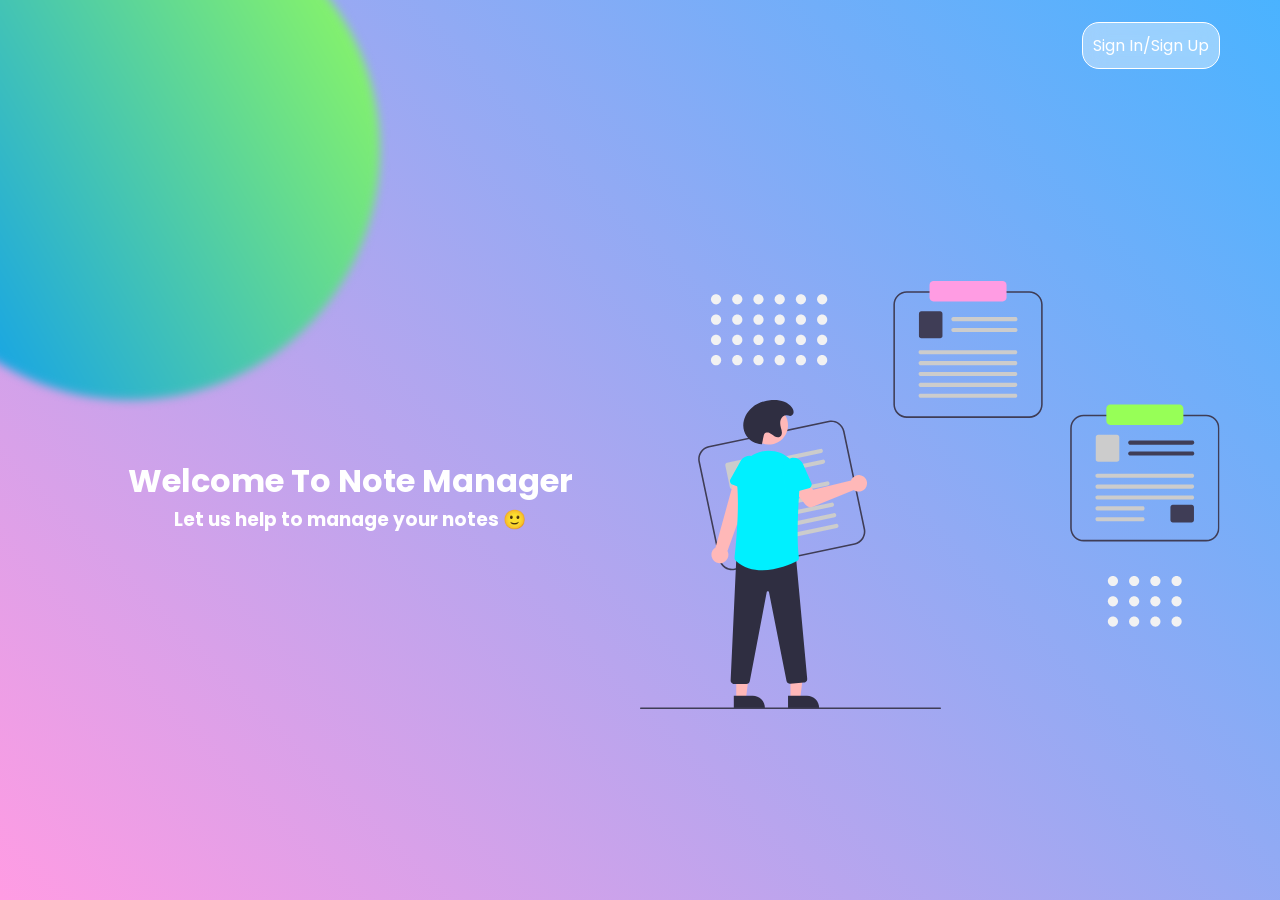
<file: index.html>
<!DOCTYPE html>
<html lang="en">
  <head>
    <meta charset="UTF-8" />
    <meta http-equiv="X-UA-Compatible" content="IE=edge" />
    <meta name="viewport" content="width=device-width, initial-scale=1.0" />
    <link rel="preconnect" href="https://fonts.googleapis.com">
<link rel="preconnect" href="https://fonts.gstatic.com" crossorigin>
<link href="https://fonts.googleapis.com/css2?family=Poppins:ital,wght@0,300;0,400;0,500;1,400;1,500&display=swap" rel="stylesheet">
    <link rel="stylesheet" href="./style.css">
    <title>Note Manager</title>
  </head>
  <body>
    <nav><div class="sign-in-sign-up">Sign In/Sign Up</div></nav>
    <main class="homepage-container">
      <div class="left-section">
        <h1>Welcome To Note Manager</h1>
        <h3>Let us help to manage your notes 🙂</h3>
      </div>
      <div class="right-section">
        <img class="image" src="./fontend/assets/homepage.svg"></img>
      </div>
    </main>

    <div class="circle1"></div>
    <div class="circle2"></div>

    <script src="./script.js"></script>
  </body>
</html>
</file>
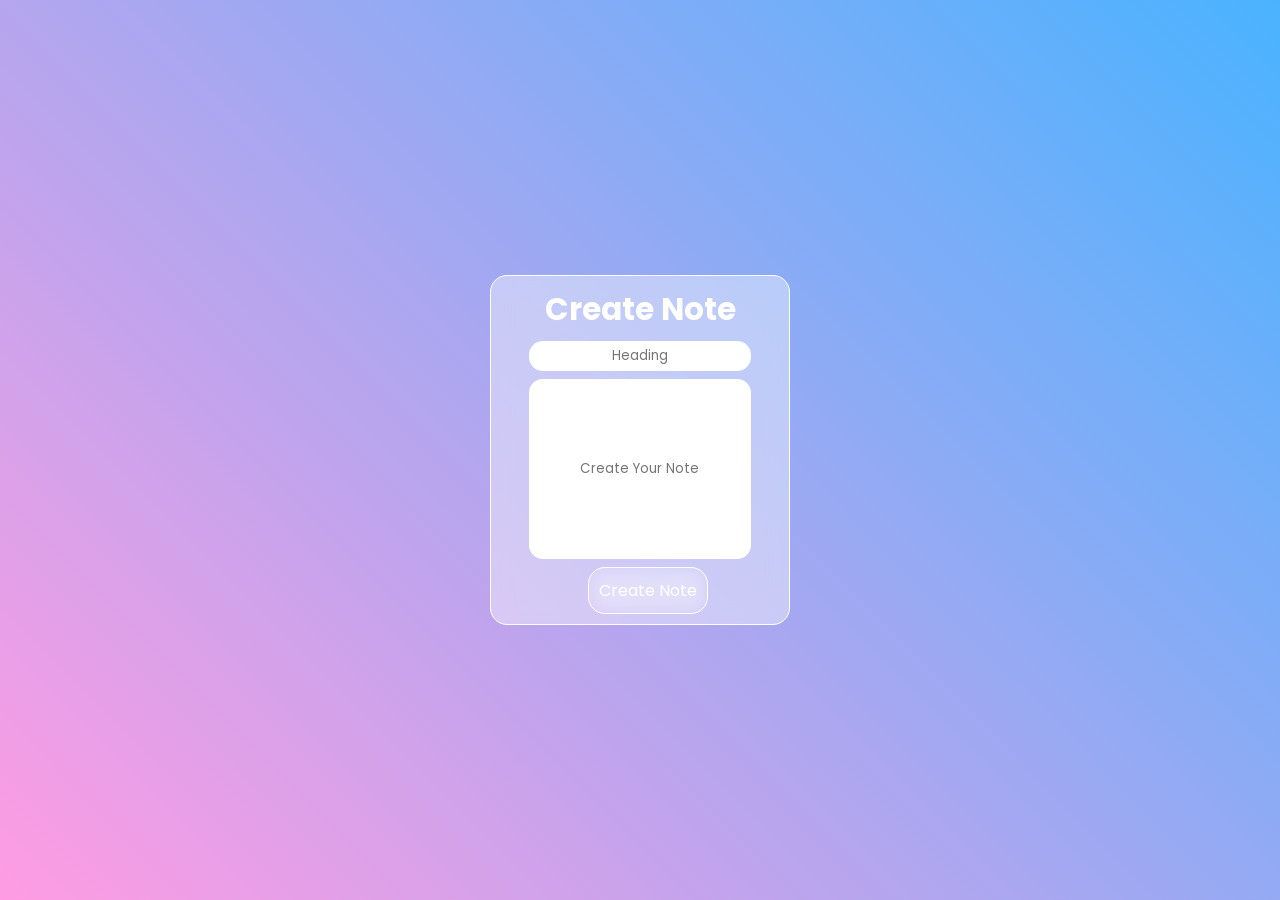
<file: fontend/pages/createNotes/index.html>
<!DOCTYPE html>
<html lang="en">
  <head>
    <meta charset="UTF-8" />
    <meta http-equiv="X-UA-Compatible" content="IE=edge" />
    <meta name="viewport" content="width=device-width, initial-scale=1.0" />
    <link rel="preconnect" href="https://fonts.googleapis.com" />
    <link rel="preconnect" href="https://fonts.gstatic.com" crossorigin />
    <link
      href="https://fonts.googleapis.com/css2?family=Poppins:ital,wght@0,300;0,400;0,500;1,400;1,500&display=swap"
      rel="stylesheet"
    />
    <link rel="stylesheet" href="./style.css" />
    <title>Create Notes</title>
  </head>
  <body>
    <div class="create-notes-container">
      <div class="heading">Create Note</div>
      <input
        maxlength="20"
        type="text"
        placeholder="Heading"
        class="create-note-heading"
      />
      <input
        maxlength="100"
        type="text"
        placeholder="Create Your Note"
        class="create-note-input"
      />

      <div class="create-note-button">Create Note</div>
    </div>
    <script src="./script.js"></script>
  </body>
</html>
</file>
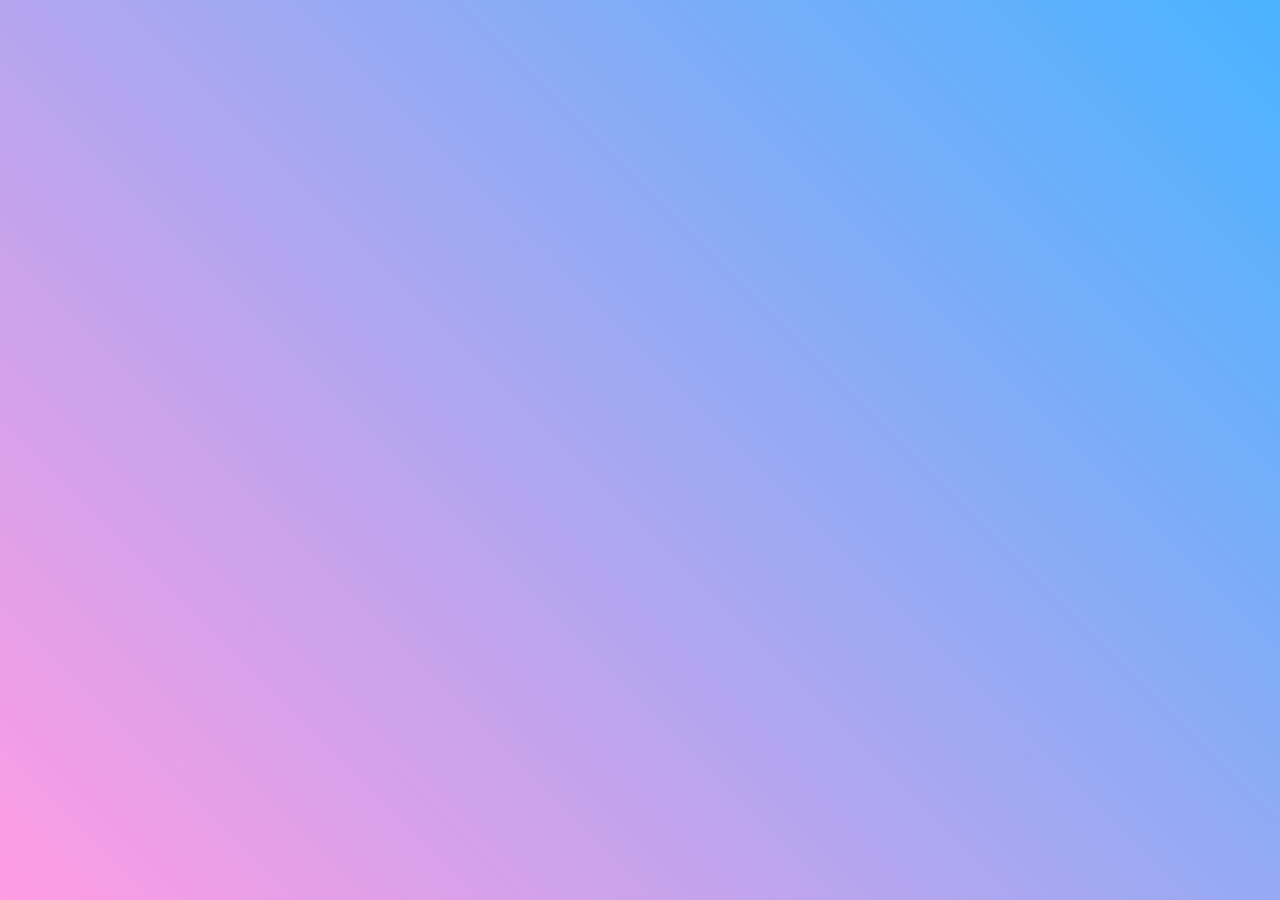
<file: fontend/pages/dashboard/index.html>
<!DOCTYPE html>
<html lang="en">
  <head>
    <meta charset="UTF-8" />
    <meta http-equiv="X-UA-Compatible" content="IE=edge" />
    <meta name="viewport" content="width=device-width, initial-scale=1.0" />
    <link rel="preconnect" href="https://fonts.googleapis.com" />
    <link rel="preconnect" href="https://fonts.gstatic.com" crossorigin />
    <link
      href="https://fonts.googleapis.com/css2?family=Poppins:ital,wght@0,300;0,400;0,500;1,400;1,500&display=swap"
      rel="stylesheet"
    />
    <link rel="stylesheet" href="./style.css" />
    <title>Dashboard</title>
  </head>
  <body>
    <nav>
      <div class="welcome">Welcome User</div>
      <div class="nav-controls">
        <div class="new-note nav-options">Create New Note</div>
        <div class="logout nav-options">Logout</div>
      </div>
    </nav>
    <main class="card-container">
      <!-- <div class="card" id="1">
        <div class="card-header">
          <div class="card-heading">Heading</div>
         <div class="options">
            <a href="../updateNotes/index.html?noteID=1"
            <div class="edit-note">
              <img class="image" src="./../../assets/editNote.svg" /></div
          ></a>
          
            <div class="delete-note">
              <img class="image" src="./../../assets/delete.svg" /></div>
         </div>
        </div>
        <div class="card-content">
          Lorem ipsum dolor sit amet consectetur, adipisicing elit. Quas,
          suscipit.
        </div>
      </div> -->
    </main>
    <script src="./script.js"></script>
  </body>
</html>
</file>
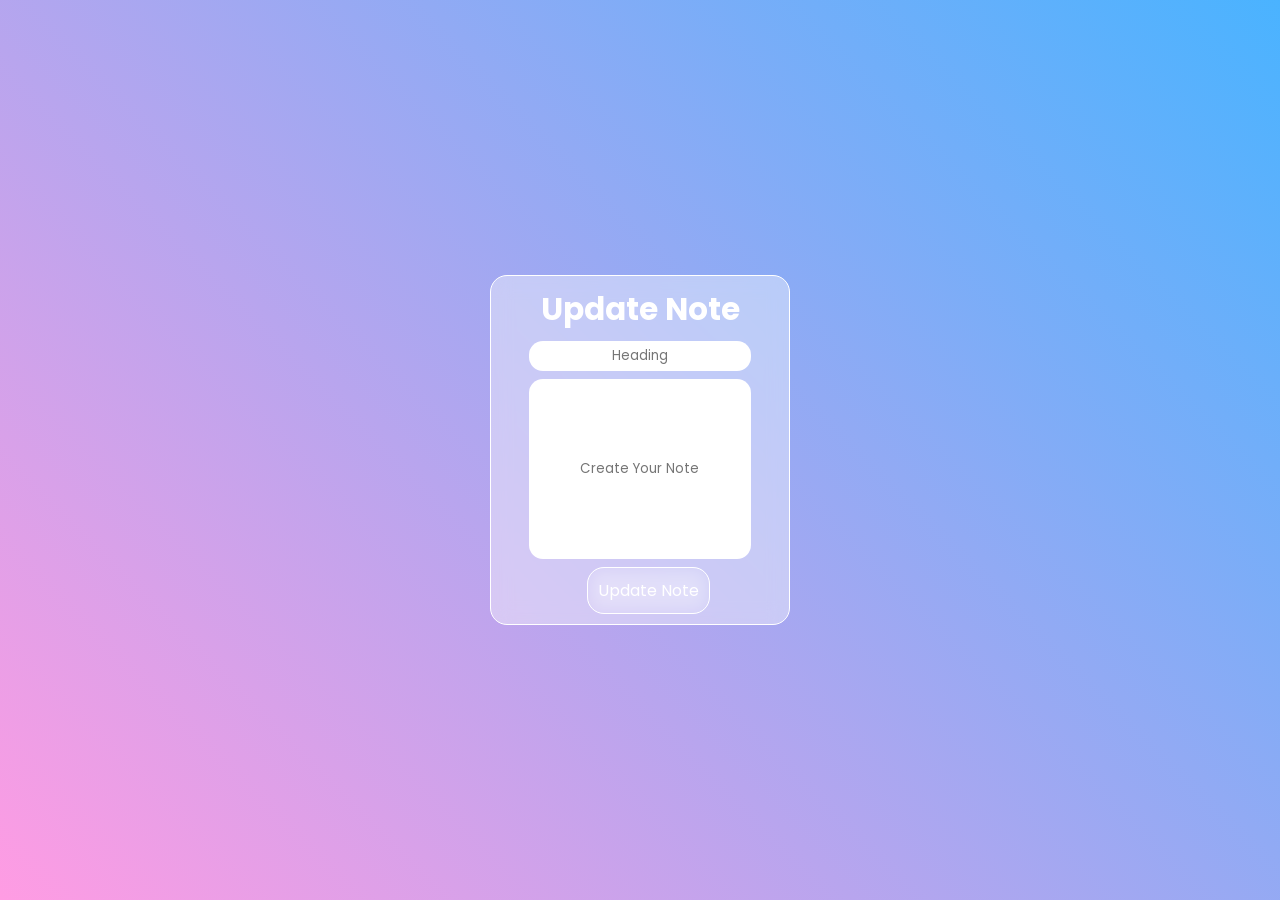
<file: fontend/pages/updateNotes/index.html>
<!DOCTYPE html>
<html lang="en">
  <head>
    <meta charset="UTF-8" />
    <meta http-equiv="X-UA-Compatible" content="IE=edge" />
    <meta name="viewport" content="width=device-width, initial-scale=1.0" />
    <link rel="preconnect" href="https://fonts.googleapis.com" />
    <link rel="preconnect" href="https://fonts.gstatic.com" crossorigin />
    <link
      href="https://fonts.googleapis.com/css2?family=Poppins:ital,wght@0,300;0,400;0,500;1,400;1,500&display=swap"
      rel="stylesheet"
    />
    <link rel="stylesheet" href="./style.css" />
    <title>Update Notes</title>
  </head>
  <body>
    <div class="create-notes-container">
      <div class="heading">Update Note</div>
      <input
        maxlength="20"
        type="text"
        placeholder="Heading"
        class="create-note-heading"
      />
      <input
        maxlength="100"
        type="text"
        placeholder="Create Your Note"
        class="create-note-input"
      />

      <div class="create-note-button">Update Note</div>
    </div>
    <script src="./script.js"></script>
  </body>
</html>
</file>
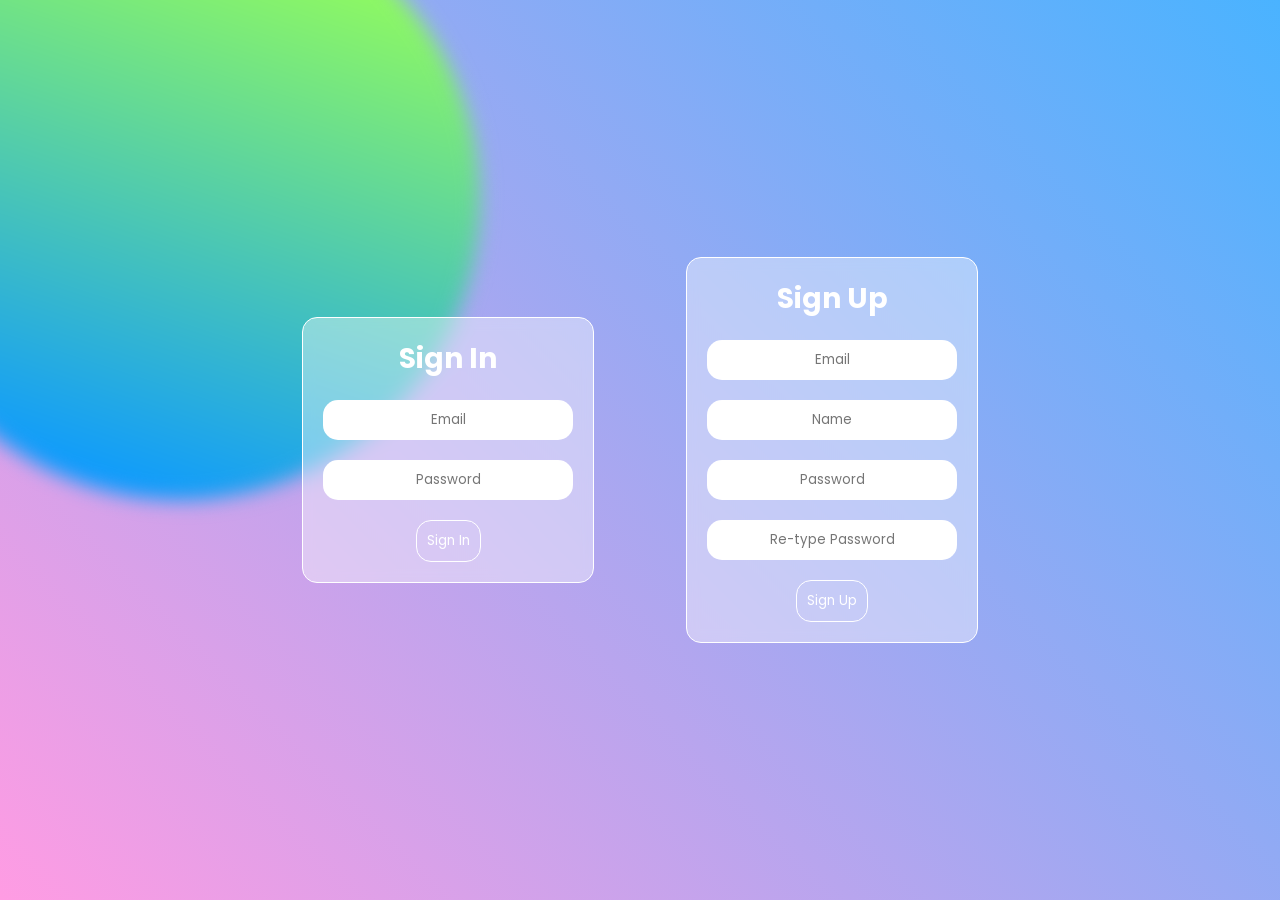
<file: fontend/pages/signInsignUp/authenticate.html>
<!DOCTYPE html>
<html lang="en">
  <head>
    <meta charset="UTF-8" />
    <meta http-equiv="X-UA-Compatible" content="IE=edge" />
    <meta name="viewport" content="width=device-width, initial-scale=1.0" />
    <link rel="preconnect" href="https://fonts.gstatic.com" />
    <link
      href="https://fonts.googleapis.com/css2?family=Poppins:wght@400;700&display=swap"
      rel="stylesheet"
    />
    <link rel="stylesheet" href="style.css" />
    <title>NoteTaker</title>
  </head>
  <body>
    <div class="form-container">
      <div class="sign-in-form-container">
        <form class="signin-form">
          <div class="form-heading">Sign In</div>
          <input class="signin-email" type="text" placeholder="Email" />
          <input
            class="signin-password"
            type="password"
            placeholder="Password"
          />
          <button type="submit">Sign In</button>
        </form>
      </div>
      <div class="sign-up-form-container">
        <form class="signup-form">
          <div class="form-heading">Sign Up</div>
          <input class="signup-email" type="text" placeholder="Email" />
          <input class="signup-name" type="text" placeholder="Name" />
          <input
            class="signup-password"
            type="password"
            placeholder="Password"
          />
          <input
            class="signup-retyped-password"
            type="password"
            placeholder="Re-type Password"
          />
          <button type="submit">Sign Up</button>
        </form>
      </div>
    </div>

    <!-- cicles -->
    <div class="circle1"></div>
    <div class="circle2"></div>

    <!-- js -->
    <script src="./index.js"></script>
  </body>
</html>
</file>
<file: style.css>
* {
  margin: 0;
  padding: 0;
  box-sizing: border-box;
  font-family: "Poppins", sans-serif;
  color: white;
}

body {
  min-height: 100vh;
  width: 100%;
  background: linear-gradient(45deg, #ff9ce3, #4ab3ff);
  overflow: hidden;
  opacity: 0;
  transition: all 2s ease;
}

.visible {
  opacity: 1;
}

nav {
  height: 10vh;
  width: 100%;
  display: flex;
  justify-content: flex-end;
  align-items: center;
  padding: 0 60px;
}

.sign-in-sign-up {
  background-color: rgba(255, 255, 255, 0.4);
  padding: 10px;
  border-radius: 17px;
  border: 1px solid white;
  backdrop-filter: blur(10px);
  cursor: pointer;
}

main {
  height: 90vh;
  width: 100%;
  display: flex;
  align-items: center;
  padding: 0 60px;
  justify-content: space-between;
}

.left-section {
  width: 50%;
  display: flex;
  flex-direction: column;
  align-items: center;
  /* background-color: #0094ff; */
  /* transform: translateY(-100%); */
}

.heading {
  font-size: 55px;
  letter-spacing: 2px;
}

.sub-heading {
  font-size: 25px;
  font-weight: normal;
  letter-spacing: 3px;
}

.right-section {
  width: 50%;
  display: flex;
  justify-content: center;
}

.image {
  height: 100%;
  width: 100%;
}

.circle1 {
  z-index: -2;
  background-color: white;
  height: 500px;
  width: 500px;
  border-radius: 50%;
  background: linear-gradient(-300deg, #0094ff, #97ff57);
  filter: blur(5px);
  position: absolute;
  left: -120px;
  top: -100px;
}

/* .circle2 {
  z-index: -2;
  background-color: white;
  height: 400px;
  width: 400px;
  border-radius: 50%;
  background: linear-gradient(-300deg, #ff57d0, #0094ff);
  filter: blur(5px);
  position: absolute;
  right: -60px;
  bottom: -80px;
} */

@media only screen and (max-width: 800px) {
  main,
  nav {
    padding: 10px 15px;
  }

  main {
    width: 100%;
    flex-direction: column;
    justify-content: space-around;
    text-align: center;
  }

  .left-section {
    width: 100%;
    align-items: center;
  }
  .right-section {
    width: 80%;
    align-items: center;
  }

  .circle1 {
    height: 300px;
    width: 300px;
  }
}
</file>
<file: fontend/pages/createNotes/style.css>
* {
  margin: 0;
  padding: 0;
  box-sizing: border-box;
  font-family: "Poppins", sans-serif;
  color: white;
}

body {
  min-height: 100vh;
  width: 100%;
  background: linear-gradient(45deg, #ff9ce3, #4ab3ff);
  overflow: hidden;
  opacity: 0;
  transition: all 1s ease;
  display: flex;
  justify-content: center;
  align-items: center;
}

.visible {
  opacity: 1;
}

.create-notes-container {
  width: 300px;
  height: 350px;
  border-radius: 13px;
  background-color: rgba(255, 255, 255, 0.4);
  padding: 10px;
  border-radius: 17px;
  border: 1px solid white;
  backdrop-filter: blur(10px);
  display: flex;
  flex-direction: column;
  justify-content: space-between;
  align-items: center;
}

.heading {
  font-weight: bold;
  font-size: 31px;
}

.create-note-heading {
  border: none;
  color: black;
  border-radius: 14px;
  text-align: center;
  height: 10%;
  width: 80%;
  margin: 8px;
}

.create-note-heading:focus {
  outline: none;
}

.create-note-input {
  border: none;
  height: 60%;
  width: 80%;
  color: black;
  border-radius: 14px;
  text-align: center;
  margin-bottom: 8px;
}

.create-note-input:focus {
  outline: none;
}

.create-note-button {
  background-color: rgba(255, 255, 255, 0);
  padding: 10px;
  border-radius: 17px;
  border: 1px solid white;
  backdrop-filter: blur(10px);
  cursor: pointer;
  margin-left: 16px;
}
</file>
<file: fontend/pages/dashboard/style.css>
* {
  margin: 0;
  padding: 0;
  box-sizing: border-box;
  font-family: "Poppins", sans-serif;
  color: white;
}

body {
  min-height: 100vh;
  width: 100%;
  background: linear-gradient(45deg, #ff9ce3, #4ab3ff);
  overflow: hidden;
  opacity: 0;
  transition: all 2s ease;
  display: flex;
  flex-direction: column;
  align-items: center;
  justify-content: center;
}

.visible {
  opacity: 1;
}

nav {
  height: 10vh;
  width: 100%;
  display: flex;
  justify-content: space-between;
  align-items: center;
  padding: 0 60px;
}

.welcome {
  font-size: 41px;
  font-weight: bolder;
}

.nav-controls {
  display: flex;
}

.nav-options {
  background-color: rgba(255, 255, 255, 0.4);
  padding: 10px;
  border-radius: 17px;
  border: 1px solid white;
  backdrop-filter: blur(10px);
  cursor: pointer;
  margin-left: 16px;
}

.card-container {
  /* background-color: #e6ebef; */
  height: 90vh;
  width: 100%;
  display: flex;
  gap: 15px;
  flex-wrap: wrap;
  align-items: flex-start;
  padding: 20px 60px;
  overflow: scroll;
  /* justify-content: space-between; */
}

.card {
  width: 200px;
  min-height: 250px;
  border-radius: 13px;
  background-color: rgba(255, 255, 255, 0.4);
  padding: 10px;
  border-radius: 17px;
  border: 1px solid white;
  backdrop-filter: blur(10px);
  display: flex;
  flex-direction: column;
}

.card-header {
  width: 100%;
  height: 20%;
  display: flex;
  justify-content: space-between;
  align-items: center;
}

.card-heading {
  overflow: scroll;
  width: 80%;
  font-weight: bold;
  font-size: 21px;
}

.edit-note,
.delete-note {
  width: 20%;
  cursor: pointer;
  /* background-color: aliceblue; */
}

.image {
  height: 100%;
  width: 100%;
}

.card-content {
  /* background-color: #4ab3ff; */
  overflow: scroll;
  font-size: 15px;
  width: 100%;
  margin-top: 10px;
  word-wrap: break-word;
}

.card-content::-webkit-scrollbar {
  display: none; /* Safari and Chrome */
}
.card-heading::-webkit-scrollbar {
  display: none; /* Safari and Chrome */
}
.card-container::-webkit-scrollbar {
  display: none; /* Safari and Chrome */
}

@media only screen and (max-width: 800px) {
  nav {
    /* background-color: brown; */
    padding: 0px 10px;
    justify-content: space-between;
  }
  .welcome {
    font-size: 16px;
  }
  .card-container {
    /* margin-top: 60px; */
    height: 90vh;
    width: 80%;
    display: flex;
    gap: 10px;
    flex-wrap: wrap;
    flex-direction: column;
    justify-content: flex-start;
    padding: 10px 10px;
    overflow: scroll;
    /* justify-content: space-between; */
  }
  .nav-options {
    background-color: rgba(255, 255, 255, 0.4);
    padding: 5px;
    border-radius: 17px;
    border: 1px solid white;
    backdrop-filter: blur(10px);
    cursor: pointer;
    margin-left: 4px;
    font-size: 12px;
  }

  .card {
    width: 150px;
    min-height: 180px;
    border-radius: 13px;
    background-color: rgba(255, 255, 255, 0.4);
    padding: 1px;
    border-radius: 10px;
    border: 1px solid white;
    backdrop-filter: blur(10px);
    display: flex;
    flex-direction: column;
  }

  .card-heading {
    width: 80%;
    font-weight: bold;
    font-size: 16px;
  }

  .image {
    height: 100%;
    width: 100%;
  }

  .card-content {
    /* background-color: #4ab3ff; */
    font-size: 13px;
    width: 100%;
    margin: 5px;
    word-wrap: break-word;
  }

  .card-header {
    width: 100%;
    height: 20%;
    display: flex;
    justify-content: space-around;
    align-items: center;
    padding: 5px;
  }
}
</file>
<file: fontend/pages/updateNotes/style.css>
* {
  margin: 0;
  padding: 0;
  box-sizing: border-box;
  font-family: "Poppins", sans-serif;
  color: white;
}

body {
  min-height: 100vh;
  width: 100%;
  background: linear-gradient(45deg, #ff9ce3, #4ab3ff);
  overflow: hidden;
  opacity: 0;
  transition: all 1s ease;
  display: flex;
  justify-content: center;
  align-items: center;
}

.visible {
  opacity: 1;
}

.create-notes-container {
  width: 300px;
  height: 350px;
  border-radius: 13px;
  background-color: rgba(255, 255, 255, 0.4);
  padding: 10px;
  border-radius: 17px;
  border: 1px solid white;
  backdrop-filter: blur(10px);
  display: flex;
  flex-direction: column;
  justify-content: space-between;
  align-items: center;
}

.heading {
  font-weight: bold;
  font-size: 31px;
}

.create-note-heading {
  border: none;
  color: black;
  border-radius: 14px;
  text-align: center;
  height: 10%;
  width: 80%;
  margin: 8px;
}

.create-note-heading:focus {
  outline: none;
}

.create-note-input {
  border: none;
  height: 60%;
  width: 80%;
  color: black;
  border-radius: 14px;
  text-align: center;
  margin-bottom: 8px;
}

.create-note-input:focus {
  outline: none;
}

.create-note-button {
  background-color: rgba(255, 255, 255, 0);
  padding: 10px;
  border-radius: 17px;
  border: 1px solid white;
  backdrop-filter: blur(10px);
  cursor: pointer;
  margin-left: 16px;
}
</file>
<file: fontend/pages/signInsignUp/style.css>
* {
  margin: 0;
  padding: 0;
  box-sizing: border-box;
  font-family: "Poppins", sans-serif;
  color: white;
}

body {
  min-height: 100vh;
  width: 100%;
  background: linear-gradient(45deg, #ff9ce3, #4ab3ff);
  overflow: hidden;
  opacity: 0;
  transition: opacity 1s ease;
  display: flex;
  justify-content: center;
  align-items: center;
}

.visible {
  opacity: 1;
}

.circle1,
.circle2 {
  z-index: -5;
  position: absolute;
}

.circle1 {
  width: 600px;
  height: 600px;
  border-radius: 50%;

  background: linear-gradient(180deg, #97ff57 0%, #0d99ff 99.99%, #0094ff 100%);
  filter: blur(10px);
  transform: rotate(18deg);
  left: -120px;
  top: -100px;
}
/* .circle2 {
  width: 400px;
  height: 400px;
  border-radius: 50%;

  filter: blur(10px);
  transform: rotate(18deg);
  right: -50px;
  bottom: -80px;

  background: linear-gradient(180deg, #ff57d0 0%, #0d99ff 99.99%, #0094ff 100%);
  filter: blur(5px);
  transform: rotate(18deg);
} */

.form-container {
  /* background-color: red; */
  width: 60%;
  display: flex;
  justify-content: space-around;
  align-items: center;
}

.signin-form,
.signup-form {
  background: rgba(255, 255, 255, 0.4);
  padding: 20px;
  border-radius: 15px;
  border: 1px solid white;
  backdrop-filter: blur(6px);
  -webkit-backdrop-filter: blur(6px);
  display: flex;
  flex-direction: column;
  align-items: center;
}

.form-heading {
  font-weight: bold;
  font-size: 28px;
}

form > * {
  margin: 10px 0;
}
form > *:first-child {
  margin-top: 0;
}

form > *:last-child {
  margin-bottom: 0;
}

form > input {
  border: none;
  height: 10%;
  max-width: 250px;
  border-radius: 15px;
  color: black;
  padding: 10px;
  text-align: center;
}

form > input:focus {
  outline: none;
}

form > button {
  background: transparent;
  padding: 10px;
  border-radius: 15px;
  border: 1px solid white;
  cursor: pointer;
  transition: all 0.5s ease;
}

form > button:hover {
  transform: scale(1.1);
}

form > button:active {
  transform: scale(1);
}

@media only screen and (max-width: 800px) {
  .form-container {
    flex-direction: column;
    align-items: center;
    justify-content: space-between;

    width: 60%;
    height: 80%;
  }
  .sign-in-form-container {
    padding: 10px;
    height: 30%;
  }
  .sign-up-form-container {
    padding: 10px;
    height: 60%;
  }

  form > * {
    margin: 5px 0;
  }

  .circle1 {
    height: 300px;
    width: 300px;
  }
}
</file>
